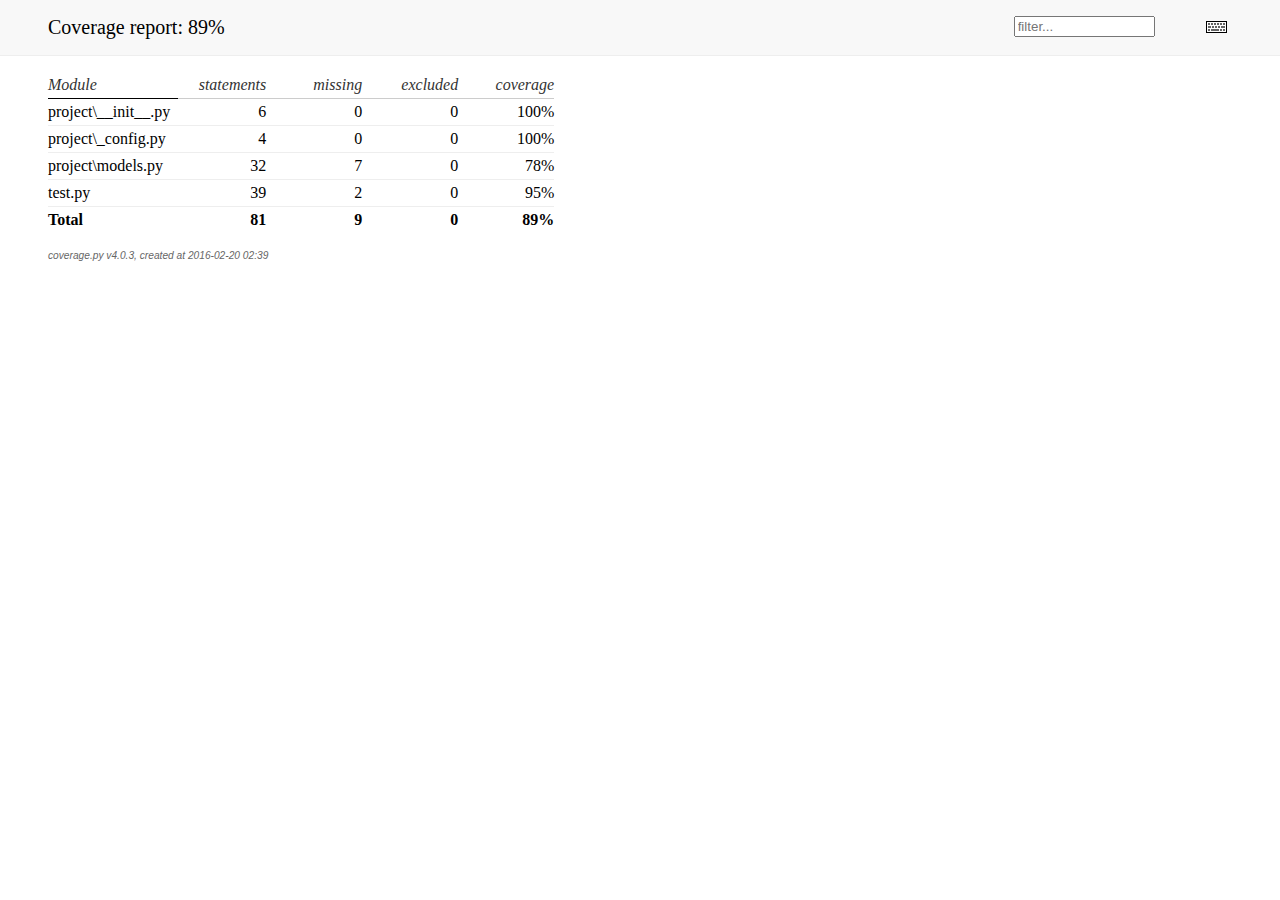
<file: htmlcov/index.html>
<!DOCTYPE html>
<html>
<head>
    <meta http-equiv="Content-Type" content="text/html; charset=utf-8">
    <title>Coverage report</title>
    <link rel="stylesheet" href="style.css" type="text/css">
    
    <script type="text/javascript" src="jquery.min.js"></script>
    <script type="text/javascript" src="jquery.debounce.min.js"></script>
    <script type="text/javascript" src="jquery.tablesorter.min.js"></script>
    <script type="text/javascript" src="jquery.hotkeys.js"></script>
    <script type="text/javascript" src="coverage_html.js"></script>
    <script type="text/javascript">
        jQuery(document).ready(coverage.index_ready);
    </script>
</head>
<body class="indexfile">

<div id="header">
    <div class="content">
        <h1>Coverage report:
            <span class="pc_cov">89%</span>
        </h1>

        <img id="keyboard_icon" src="keybd_closed.png" alt="Show keyboard shortcuts" />

        <form id="filter_container">
            <input id="filter" type="text" value="" placeholder="filter..." />
        </form>
    </div>
</div>

<div class="help_panel">
    <img id="panel_icon" src="keybd_open.png" alt="Hide keyboard shortcuts" />
    <p class="legend">Hot-keys on this page</p>
    <div>
    <p class="keyhelp">
        <span class="key">n</span>
        <span class="key">s</span>
        <span class="key">m</span>
        <span class="key">x</span>
        
        <span class="key">c</span> &nbsp; change column sorting
    </p>
    </div>
</div>

<div id="index">
    <table class="index">
        <thead>
            
            <tr class="tablehead" title="Click to sort">
                <th class="name left headerSortDown shortkey_n">Module</th>
                <th class="shortkey_s">statements</th>
                <th class="shortkey_m">missing</th>
                <th class="shortkey_x">excluded</th>
                
                <th class="right shortkey_c">coverage</th>
            </tr>
        </thead>
        
        <tfoot>
            <tr class="total">
                <td class="name left">Total</td>
                <td>81</td>
                <td>9</td>
                <td>0</td>
                
                <td class="right" data-ratio="72 81">89%</td>
            </tr>
        </tfoot>
        <tbody>
            
            <tr class="file">
                <td class="name left"><a href="project___init___py.html">project\__init__.py</a></td>
                <td>6</td>
                <td>0</td>
                <td>0</td>
                
                <td class="right" data-ratio="6 6">100%</td>
            </tr>
            
            <tr class="file">
                <td class="name left"><a href="project__config_py.html">project\_config.py</a></td>
                <td>4</td>
                <td>0</td>
                <td>0</td>
                
                <td class="right" data-ratio="4 4">100%</td>
            </tr>
            
            <tr class="file">
                <td class="name left"><a href="project_models_py.html">project\models.py</a></td>
                <td>32</td>
                <td>7</td>
                <td>0</td>
                
                <td class="right" data-ratio="25 32">78%</td>
            </tr>
            
            <tr class="file">
                <td class="name left"><a href="test_py.html">test.py</a></td>
                <td>39</td>
                <td>2</td>
                <td>0</td>
                
                <td class="right" data-ratio="37 39">95%</td>
            </tr>
            
        </tbody>
    </table>

    <p id="no_rows">
        No items found using the specified filter.
    </p>
</div>

<div id="footer">
    <div class="content">
        <p>
            <a class="nav" href="https://coverage.readthedocs.org">coverage.py v4.0.3</a>,
            created at 2016-02-20 02:39
        </p>
    </div>
</div>

</body>
</html>
</file>
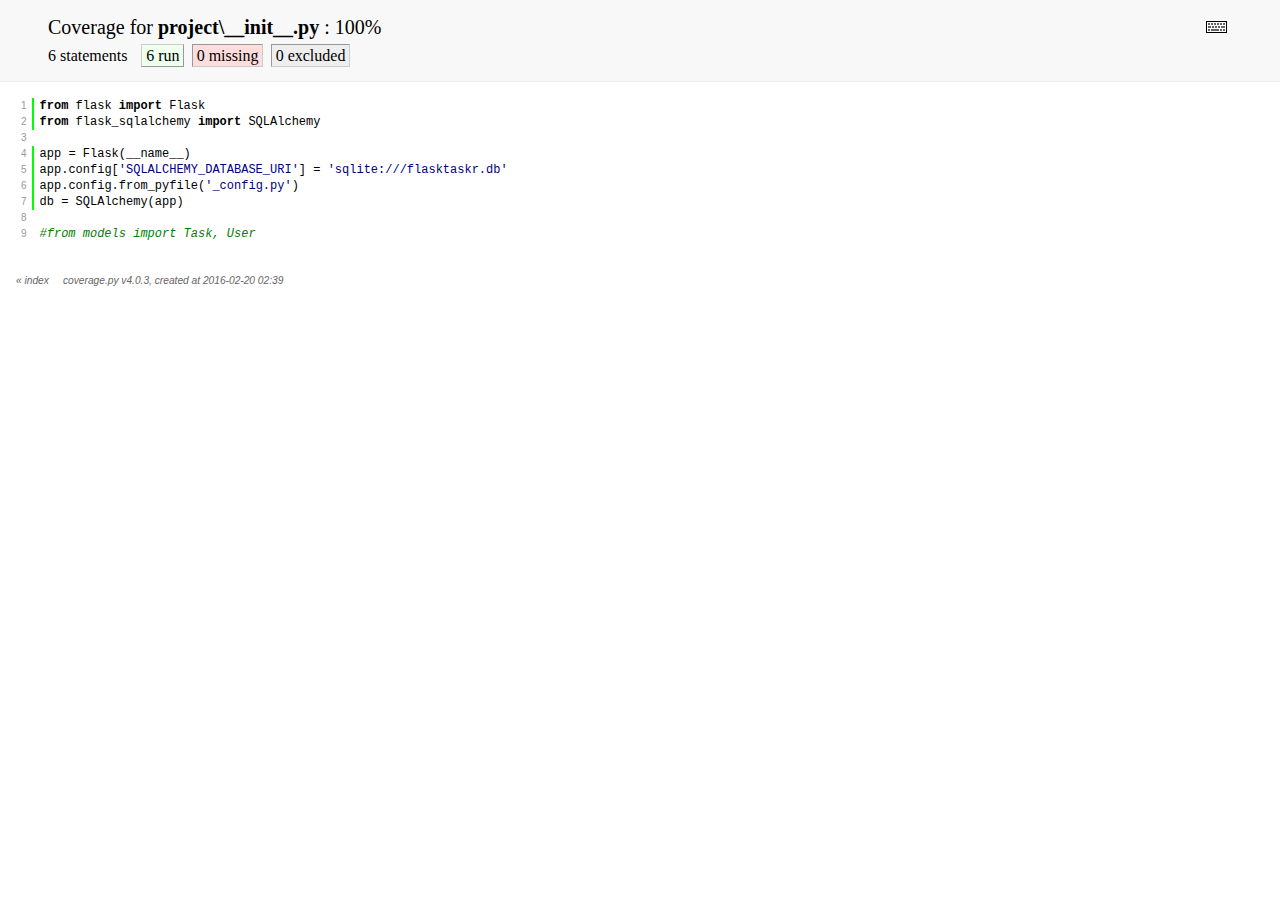
<file: htmlcov/project___init___py.html>
<!DOCTYPE html>
<html>
<head>
    <meta http-equiv="Content-Type" content="text/html; charset=utf-8">
    
    
    <meta http-equiv="X-UA-Compatible" content="IE=emulateIE7" />
    <title>Coverage for project\__init__.py: 100%</title>
    <link rel="stylesheet" href="style.css" type="text/css">
    
    <script type="text/javascript" src="jquery.min.js"></script>
    <script type="text/javascript" src="jquery.hotkeys.js"></script>
    <script type="text/javascript" src="jquery.isonscreen.js"></script>
    <script type="text/javascript" src="coverage_html.js"></script>
    <script type="text/javascript">
        jQuery(document).ready(coverage.pyfile_ready);
    </script>
</head>
<body class="pyfile">

<div id="header">
    <div class="content">
        <h1>Coverage for <b>project\__init__.py</b> :
            <span class="pc_cov">100%</span>
        </h1>

        <img id="keyboard_icon" src="keybd_closed.png" alt="Show keyboard shortcuts" />

        <h2 class="stats">
            6 statements &nbsp;
            <span class="run hide_run shortkey_r button_toggle_run">6 run</span>
            <span class="mis shortkey_m button_toggle_mis">0 missing</span>
            <span class="exc shortkey_x button_toggle_exc">0 excluded</span>

            
        </h2>
    </div>
</div>

<div class="help_panel">
    <img id="panel_icon" src="keybd_open.png" alt="Hide keyboard shortcuts" />
<p class="legend">Hot-keys on this page</p>
    <div>
<p class="keyhelp">
        <span class="key">r</span>
        <span class="key">m</span>
        <span class="key">x</span>
        <span class="key">p</span> &nbsp; toggle line displays
    </p>
<p class="keyhelp">
        <span class="key">j</span>
        <span class="key">k</span> &nbsp; next/prev highlighted chunk
    </p>
<p class="keyhelp">
        <span class="key">0</span> &nbsp; (zero) top of page
    </p>
<p class="keyhelp">
        <span class="key">1</span> &nbsp; (one) first highlighted chunk
    </p>
    </div>
</div>

<div id="source">
    <table>
        <tr>
            <td class="linenos">
<p id="n1" class="stm run hide_run"><a href="#n1">1</a></p>
<p id="n2" class="stm run hide_run"><a href="#n2">2</a></p>
<p id="n3" class="pln"><a href="#n3">3</a></p>
<p id="n4" class="stm run hide_run"><a href="#n4">4</a></p>
<p id="n5" class="stm run hide_run"><a href="#n5">5</a></p>
<p id="n6" class="stm run hide_run"><a href="#n6">6</a></p>
<p id="n7" class="stm run hide_run"><a href="#n7">7</a></p>
<p id="n8" class="pln"><a href="#n8">8</a></p>
<p id="n9" class="pln"><a href="#n9">9</a></p>
                
            </td>
            <td class="text">
<p id="t1" class="stm run hide_run"><span class="key">from</span> <span class="nam">flask</span> <span class="key">import</span> <span class="nam">Flask</span><span class="strut">&nbsp;</span></p>
<p id="t2" class="stm run hide_run"><span class="key">from</span> <span class="nam">flask_sqlalchemy</span> <span class="key">import</span> <span class="nam">SQLAlchemy</span><span class="strut">&nbsp;</span></p>
<p id="t3" class="pln"><span class="strut">&nbsp;</span></p>
<p id="t4" class="stm run hide_run"><span class="nam">app</span> <span class="op">=</span> <span class="nam">Flask</span><span class="op">(</span><span class="nam">__name__</span><span class="op">)</span><span class="strut">&nbsp;</span></p>
<p id="t5" class="stm run hide_run"><span class="nam">app</span><span class="op">.</span><span class="nam">config</span><span class="op">[</span><span class="str">&#39;SQLALCHEMY_DATABASE_URI&#39;</span><span class="op">]</span> <span class="op">=</span> <span class="str">&#39;sqlite:///flasktaskr.db&#39;</span><span class="strut">&nbsp;</span></p>
<p id="t6" class="stm run hide_run"><span class="nam">app</span><span class="op">.</span><span class="nam">config</span><span class="op">.</span><span class="nam">from_pyfile</span><span class="op">(</span><span class="str">&#39;_config.py&#39;</span><span class="op">)</span><span class="strut">&nbsp;</span></p>
<p id="t7" class="stm run hide_run"><span class="nam">db</span> <span class="op">=</span> <span class="nam">SQLAlchemy</span><span class="op">(</span><span class="nam">app</span><span class="op">)</span><span class="strut">&nbsp;</span></p>
<p id="t8" class="pln"><span class="strut">&nbsp;</span></p>
<p id="t9" class="pln"><span class="com">#from models import Task, User</span><span class="strut">&nbsp;</span></p>
                
            </td>
        </tr>
    </table>
</div>

<div id="footer">
    <div class="content">
        <p>
            <a class="nav" href="index.html">&#xab; index</a> &nbsp; &nbsp; <a class="nav" href="https://coverage.readthedocs.org">coverage.py v4.0.3</a>,
            created at 2016-02-20 02:39
        </p>
    </div>
</div>

</body>
</html>
</file>
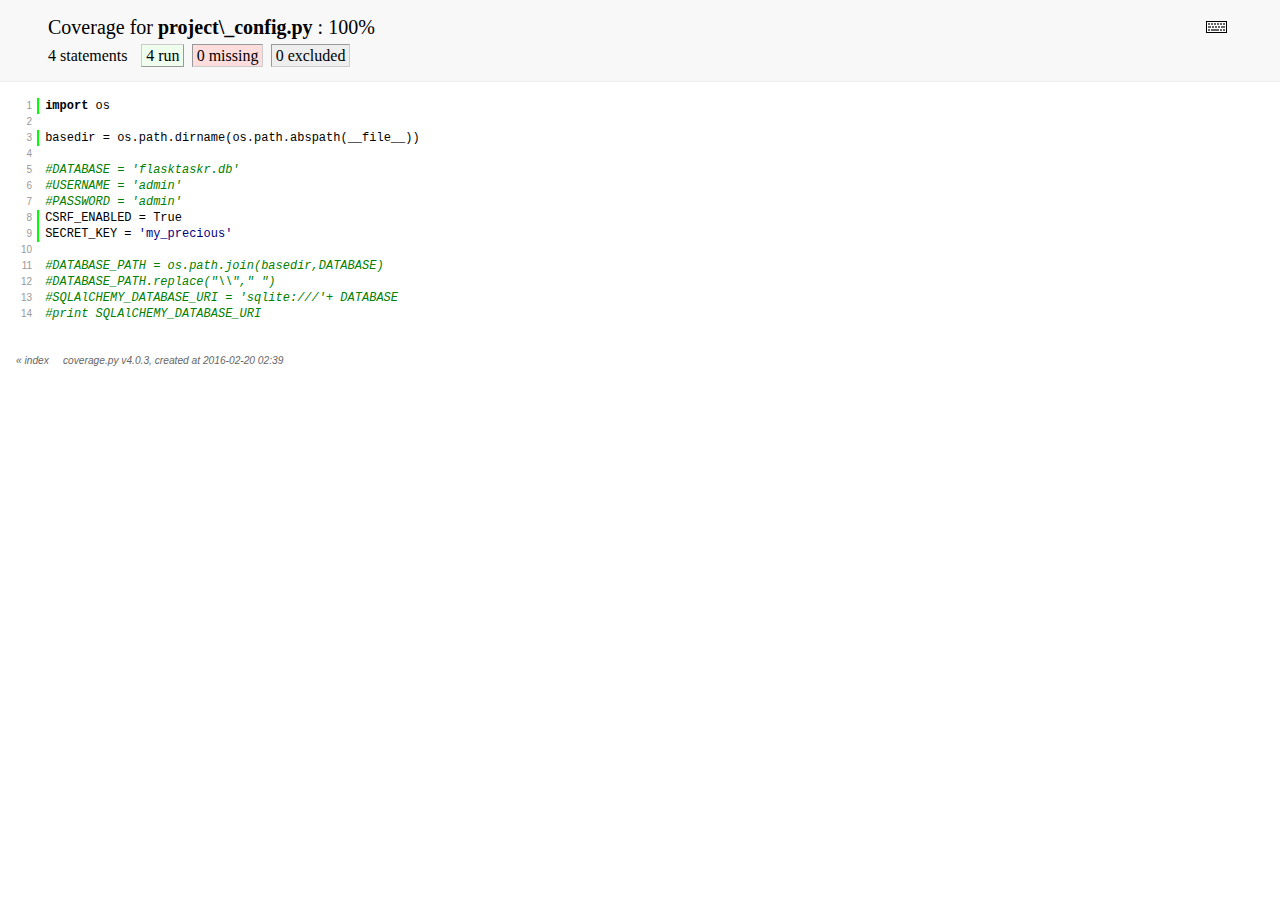
<file: htmlcov/project__config_py.html>
<!DOCTYPE html>
<html>
<head>
    <meta http-equiv="Content-Type" content="text/html; charset=utf-8">
    
    
    <meta http-equiv="X-UA-Compatible" content="IE=emulateIE7" />
    <title>Coverage for project\_config.py: 100%</title>
    <link rel="stylesheet" href="style.css" type="text/css">
    
    <script type="text/javascript" src="jquery.min.js"></script>
    <script type="text/javascript" src="jquery.hotkeys.js"></script>
    <script type="text/javascript" src="jquery.isonscreen.js"></script>
    <script type="text/javascript" src="coverage_html.js"></script>
    <script type="text/javascript">
        jQuery(document).ready(coverage.pyfile_ready);
    </script>
</head>
<body class="pyfile">

<div id="header">
    <div class="content">
        <h1>Coverage for <b>project\_config.py</b> :
            <span class="pc_cov">100%</span>
        </h1>

        <img id="keyboard_icon" src="keybd_closed.png" alt="Show keyboard shortcuts" />

        <h2 class="stats">
            4 statements &nbsp;
            <span class="run hide_run shortkey_r button_toggle_run">4 run</span>
            <span class="mis shortkey_m button_toggle_mis">0 missing</span>
            <span class="exc shortkey_x button_toggle_exc">0 excluded</span>

            
        </h2>
    </div>
</div>

<div class="help_panel">
    <img id="panel_icon" src="keybd_open.png" alt="Hide keyboard shortcuts" />
<p class="legend">Hot-keys on this page</p>
    <div>
<p class="keyhelp">
        <span class="key">r</span>
        <span class="key">m</span>
        <span class="key">x</span>
        <span class="key">p</span> &nbsp; toggle line displays
    </p>
<p class="keyhelp">
        <span class="key">j</span>
        <span class="key">k</span> &nbsp; next/prev highlighted chunk
    </p>
<p class="keyhelp">
        <span class="key">0</span> &nbsp; (zero) top of page
    </p>
<p class="keyhelp">
        <span class="key">1</span> &nbsp; (one) first highlighted chunk
    </p>
    </div>
</div>

<div id="source">
    <table>
        <tr>
            <td class="linenos">
<p id="n1" class="stm run hide_run"><a href="#n1">1</a></p>
<p id="n2" class="pln"><a href="#n2">2</a></p>
<p id="n3" class="stm run hide_run"><a href="#n3">3</a></p>
<p id="n4" class="pln"><a href="#n4">4</a></p>
<p id="n5" class="pln"><a href="#n5">5</a></p>
<p id="n6" class="pln"><a href="#n6">6</a></p>
<p id="n7" class="pln"><a href="#n7">7</a></p>
<p id="n8" class="stm run hide_run"><a href="#n8">8</a></p>
<p id="n9" class="stm run hide_run"><a href="#n9">9</a></p>
<p id="n10" class="pln"><a href="#n10">10</a></p>
<p id="n11" class="pln"><a href="#n11">11</a></p>
<p id="n12" class="pln"><a href="#n12">12</a></p>
<p id="n13" class="pln"><a href="#n13">13</a></p>
<p id="n14" class="pln"><a href="#n14">14</a></p>
                
            </td>
            <td class="text">
<p id="t1" class="stm run hide_run"><span class="key">import</span> <span class="nam">os</span><span class="strut">&nbsp;</span></p>
<p id="t2" class="pln"><span class="strut">&nbsp;</span></p>
<p id="t3" class="stm run hide_run"><span class="nam">basedir</span> <span class="op">=</span> <span class="nam">os</span><span class="op">.</span><span class="nam">path</span><span class="op">.</span><span class="nam">dirname</span><span class="op">(</span><span class="nam">os</span><span class="op">.</span><span class="nam">path</span><span class="op">.</span><span class="nam">abspath</span><span class="op">(</span><span class="nam">__file__</span><span class="op">)</span><span class="op">)</span><span class="strut">&nbsp;</span></p>
<p id="t4" class="pln"><span class="strut">&nbsp;</span></p>
<p id="t5" class="pln"><span class="com">#DATABASE = &#39;flasktaskr.db&#39;</span><span class="strut">&nbsp;</span></p>
<p id="t6" class="pln"><span class="com">#USERNAME = &#39;admin&#39;</span><span class="strut">&nbsp;</span></p>
<p id="t7" class="pln"><span class="com">#PASSWORD = &#39;admin&#39;</span><span class="strut">&nbsp;</span></p>
<p id="t8" class="stm run hide_run"><span class="nam">CSRF_ENABLED</span> <span class="op">=</span> <span class="nam">True</span><span class="strut">&nbsp;</span></p>
<p id="t9" class="stm run hide_run"><span class="nam">SECRET_KEY</span> <span class="op">=</span> <span class="str">&#39;my_precious&#39;</span><span class="strut">&nbsp;</span></p>
<p id="t10" class="pln"><span class="strut">&nbsp;</span></p>
<p id="t11" class="pln"><span class="com">#DATABASE_PATH = os.path.join(basedir,DATABASE)</span><span class="strut">&nbsp;</span></p>
<p id="t12" class="pln"><span class="com">#DATABASE_PATH.replace(&quot;\\&quot;,&quot; &quot;)</span><span class="strut">&nbsp;</span></p>
<p id="t13" class="pln"><span class="com">#SQLAlCHEMY_DATABASE_URI = &#39;sqlite:///&#39;+ DATABASE</span><span class="strut">&nbsp;</span></p>
<p id="t14" class="pln"><span class="com">#print SQLAlCHEMY_DATABASE_URI</span><span class="strut">&nbsp;</span></p>
                
            </td>
        </tr>
    </table>
</div>

<div id="footer">
    <div class="content">
        <p>
            <a class="nav" href="index.html">&#xab; index</a> &nbsp; &nbsp; <a class="nav" href="https://coverage.readthedocs.org">coverage.py v4.0.3</a>,
            created at 2016-02-20 02:39
        </p>
    </div>
</div>

</body>
</html>
</file>
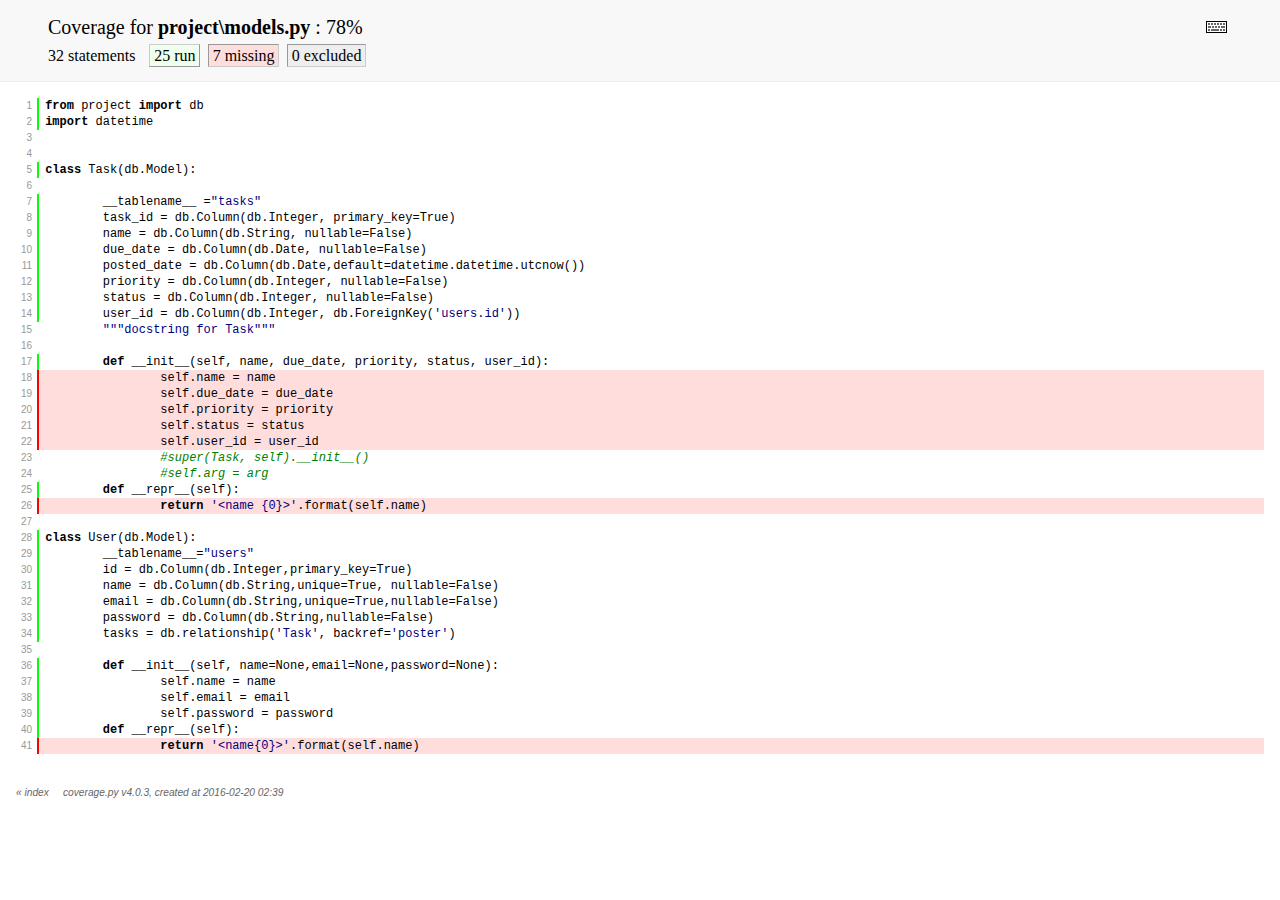
<file: htmlcov/project_models_py.html>
<!DOCTYPE html>
<html>
<head>
    <meta http-equiv="Content-Type" content="text/html; charset=utf-8">
    
    
    <meta http-equiv="X-UA-Compatible" content="IE=emulateIE7" />
    <title>Coverage for project\models.py: 78%</title>
    <link rel="stylesheet" href="style.css" type="text/css">
    
    <script type="text/javascript" src="jquery.min.js"></script>
    <script type="text/javascript" src="jquery.hotkeys.js"></script>
    <script type="text/javascript" src="jquery.isonscreen.js"></script>
    <script type="text/javascript" src="coverage_html.js"></script>
    <script type="text/javascript">
        jQuery(document).ready(coverage.pyfile_ready);
    </script>
</head>
<body class="pyfile">

<div id="header">
    <div class="content">
        <h1>Coverage for <b>project\models.py</b> :
            <span class="pc_cov">78%</span>
        </h1>

        <img id="keyboard_icon" src="keybd_closed.png" alt="Show keyboard shortcuts" />

        <h2 class="stats">
            32 statements &nbsp;
            <span class="run hide_run shortkey_r button_toggle_run">25 run</span>
            <span class="mis shortkey_m button_toggle_mis">7 missing</span>
            <span class="exc shortkey_x button_toggle_exc">0 excluded</span>

            
        </h2>
    </div>
</div>

<div class="help_panel">
    <img id="panel_icon" src="keybd_open.png" alt="Hide keyboard shortcuts" />
<p class="legend">Hot-keys on this page</p>
    <div>
<p class="keyhelp">
        <span class="key">r</span>
        <span class="key">m</span>
        <span class="key">x</span>
        <span class="key">p</span> &nbsp; toggle line displays
    </p>
<p class="keyhelp">
        <span class="key">j</span>
        <span class="key">k</span> &nbsp; next/prev highlighted chunk
    </p>
<p class="keyhelp">
        <span class="key">0</span> &nbsp; (zero) top of page
    </p>
<p class="keyhelp">
        <span class="key">1</span> &nbsp; (one) first highlighted chunk
    </p>
    </div>
</div>

<div id="source">
    <table>
        <tr>
            <td class="linenos">
<p id="n1" class="stm run hide_run"><a href="#n1">1</a></p>
<p id="n2" class="stm run hide_run"><a href="#n2">2</a></p>
<p id="n3" class="pln"><a href="#n3">3</a></p>
<p id="n4" class="pln"><a href="#n4">4</a></p>
<p id="n5" class="stm run hide_run"><a href="#n5">5</a></p>
<p id="n6" class="pln"><a href="#n6">6</a></p>
<p id="n7" class="stm run hide_run"><a href="#n7">7</a></p>
<p id="n8" class="stm run hide_run"><a href="#n8">8</a></p>
<p id="n9" class="stm run hide_run"><a href="#n9">9</a></p>
<p id="n10" class="stm run hide_run"><a href="#n10">10</a></p>
<p id="n11" class="stm run hide_run"><a href="#n11">11</a></p>
<p id="n12" class="stm run hide_run"><a href="#n12">12</a></p>
<p id="n13" class="stm run hide_run"><a href="#n13">13</a></p>
<p id="n14" class="stm run hide_run"><a href="#n14">14</a></p>
<p id="n15" class="pln"><a href="#n15">15</a></p>
<p id="n16" class="pln"><a href="#n16">16</a></p>
<p id="n17" class="stm run hide_run"><a href="#n17">17</a></p>
<p id="n18" class="stm mis"><a href="#n18">18</a></p>
<p id="n19" class="stm mis"><a href="#n19">19</a></p>
<p id="n20" class="stm mis"><a href="#n20">20</a></p>
<p id="n21" class="stm mis"><a href="#n21">21</a></p>
<p id="n22" class="stm mis"><a href="#n22">22</a></p>
<p id="n23" class="pln"><a href="#n23">23</a></p>
<p id="n24" class="pln"><a href="#n24">24</a></p>
<p id="n25" class="stm run hide_run"><a href="#n25">25</a></p>
<p id="n26" class="stm mis"><a href="#n26">26</a></p>
<p id="n27" class="pln"><a href="#n27">27</a></p>
<p id="n28" class="stm run hide_run"><a href="#n28">28</a></p>
<p id="n29" class="stm run hide_run"><a href="#n29">29</a></p>
<p id="n30" class="stm run hide_run"><a href="#n30">30</a></p>
<p id="n31" class="stm run hide_run"><a href="#n31">31</a></p>
<p id="n32" class="stm run hide_run"><a href="#n32">32</a></p>
<p id="n33" class="stm run hide_run"><a href="#n33">33</a></p>
<p id="n34" class="stm run hide_run"><a href="#n34">34</a></p>
<p id="n35" class="pln"><a href="#n35">35</a></p>
<p id="n36" class="stm run hide_run"><a href="#n36">36</a></p>
<p id="n37" class="stm run hide_run"><a href="#n37">37</a></p>
<p id="n38" class="stm run hide_run"><a href="#n38">38</a></p>
<p id="n39" class="stm run hide_run"><a href="#n39">39</a></p>
<p id="n40" class="stm run hide_run"><a href="#n40">40</a></p>
<p id="n41" class="stm mis"><a href="#n41">41</a></p>
                
            </td>
            <td class="text">
<p id="t1" class="stm run hide_run"><span class="key">from</span> <span class="nam">project</span> <span class="key">import</span> <span class="nam">db</span><span class="strut">&nbsp;</span></p>
<p id="t2" class="stm run hide_run"><span class="key">import</span> <span class="nam">datetime</span><span class="strut">&nbsp;</span></p>
<p id="t3" class="pln"><span class="strut">&nbsp;</span></p>
<p id="t4" class="pln"><span class="strut">&nbsp;</span></p>
<p id="t5" class="stm run hide_run"><span class="key">class</span> <span class="nam">Task</span><span class="op">(</span><span class="nam">db</span><span class="op">.</span><span class="nam">Model</span><span class="op">)</span><span class="op">:</span><span class="strut">&nbsp;</span></p>
<p id="t6" class="pln"><span class="strut">&nbsp;</span></p>
<p id="t7" class="stm run hide_run">&nbsp; &nbsp; &nbsp; &nbsp; <span class="nam">__tablename__</span> <span class="op">=</span><span class="str">&quot;tasks&quot;</span><span class="strut">&nbsp;</span></p>
<p id="t8" class="stm run hide_run">&nbsp; &nbsp; &nbsp; &nbsp; <span class="nam">task_id</span> <span class="op">=</span> <span class="nam">db</span><span class="op">.</span><span class="nam">Column</span><span class="op">(</span><span class="nam">db</span><span class="op">.</span><span class="nam">Integer</span><span class="op">,</span> <span class="nam">primary_key</span><span class="op">=</span><span class="nam">True</span><span class="op">)</span><span class="strut">&nbsp;</span></p>
<p id="t9" class="stm run hide_run">&nbsp; &nbsp; &nbsp; &nbsp; <span class="nam">name</span> <span class="op">=</span> <span class="nam">db</span><span class="op">.</span><span class="nam">Column</span><span class="op">(</span><span class="nam">db</span><span class="op">.</span><span class="nam">String</span><span class="op">,</span> <span class="nam">nullable</span><span class="op">=</span><span class="nam">False</span><span class="op">)</span><span class="strut">&nbsp;</span></p>
<p id="t10" class="stm run hide_run">&nbsp; &nbsp; &nbsp; &nbsp; <span class="nam">due_date</span> <span class="op">=</span> <span class="nam">db</span><span class="op">.</span><span class="nam">Column</span><span class="op">(</span><span class="nam">db</span><span class="op">.</span><span class="nam">Date</span><span class="op">,</span> <span class="nam">nullable</span><span class="op">=</span><span class="nam">False</span><span class="op">)</span><span class="strut">&nbsp;</span></p>
<p id="t11" class="stm run hide_run">&nbsp; &nbsp; &nbsp; &nbsp; <span class="nam">posted_date</span> <span class="op">=</span> <span class="nam">db</span><span class="op">.</span><span class="nam">Column</span><span class="op">(</span><span class="nam">db</span><span class="op">.</span><span class="nam">Date</span><span class="op">,</span><span class="nam">default</span><span class="op">=</span><span class="nam">datetime</span><span class="op">.</span><span class="nam">datetime</span><span class="op">.</span><span class="nam">utcnow</span><span class="op">(</span><span class="op">)</span><span class="op">)</span><span class="strut">&nbsp;</span></p>
<p id="t12" class="stm run hide_run">&nbsp; &nbsp; &nbsp; &nbsp; <span class="nam">priority</span> <span class="op">=</span> <span class="nam">db</span><span class="op">.</span><span class="nam">Column</span><span class="op">(</span><span class="nam">db</span><span class="op">.</span><span class="nam">Integer</span><span class="op">,</span> <span class="nam">nullable</span><span class="op">=</span><span class="nam">False</span><span class="op">)</span><span class="strut">&nbsp;</span></p>
<p id="t13" class="stm run hide_run">&nbsp; &nbsp; &nbsp; &nbsp; <span class="nam">status</span> <span class="op">=</span> <span class="nam">db</span><span class="op">.</span><span class="nam">Column</span><span class="op">(</span><span class="nam">db</span><span class="op">.</span><span class="nam">Integer</span><span class="op">,</span> <span class="nam">nullable</span><span class="op">=</span><span class="nam">False</span><span class="op">)</span><span class="strut">&nbsp;</span></p>
<p id="t14" class="stm run hide_run">&nbsp; &nbsp; &nbsp; &nbsp; <span class="nam">user_id</span> <span class="op">=</span> <span class="nam">db</span><span class="op">.</span><span class="nam">Column</span><span class="op">(</span><span class="nam">db</span><span class="op">.</span><span class="nam">Integer</span><span class="op">,</span> <span class="nam">db</span><span class="op">.</span><span class="nam">ForeignKey</span><span class="op">(</span><span class="str">&#39;users.id&#39;</span><span class="op">)</span><span class="op">)</span><span class="strut">&nbsp;</span></p>
<p id="t15" class="pln">&nbsp; &nbsp; &nbsp; &nbsp; <span class="str">&quot;&quot;&quot;docstring for Task&quot;&quot;&quot;</span><span class="strut">&nbsp;</span></p>
<p id="t16" class="pln"><span class="strut">&nbsp;</span></p>
<p id="t17" class="stm run hide_run">&nbsp; &nbsp; &nbsp; &nbsp; <span class="key">def</span> <span class="nam">__init__</span><span class="op">(</span><span class="nam">self</span><span class="op">,</span> <span class="nam">name</span><span class="op">,</span> <span class="nam">due_date</span><span class="op">,</span> <span class="nam">priority</span><span class="op">,</span> <span class="nam">status</span><span class="op">,</span> <span class="nam">user_id</span><span class="op">)</span><span class="op">:</span><span class="strut">&nbsp;</span></p>
<p id="t18" class="stm mis">&nbsp; &nbsp; &nbsp; &nbsp; &nbsp; &nbsp; &nbsp; &nbsp; <span class="nam">self</span><span class="op">.</span><span class="nam">name</span> <span class="op">=</span> <span class="nam">name</span><span class="strut">&nbsp;</span></p>
<p id="t19" class="stm mis">&nbsp; &nbsp; &nbsp; &nbsp; &nbsp; &nbsp; &nbsp; &nbsp; <span class="nam">self</span><span class="op">.</span><span class="nam">due_date</span> <span class="op">=</span> <span class="nam">due_date</span><span class="strut">&nbsp;</span></p>
<p id="t20" class="stm mis">&nbsp; &nbsp; &nbsp; &nbsp; &nbsp; &nbsp; &nbsp; &nbsp; <span class="nam">self</span><span class="op">.</span><span class="nam">priority</span> <span class="op">=</span> <span class="nam">priority</span><span class="strut">&nbsp;</span></p>
<p id="t21" class="stm mis">&nbsp; &nbsp; &nbsp; &nbsp; &nbsp; &nbsp; &nbsp; &nbsp; <span class="nam">self</span><span class="op">.</span><span class="nam">status</span> <span class="op">=</span> <span class="nam">status</span><span class="strut">&nbsp;</span></p>
<p id="t22" class="stm mis">&nbsp; &nbsp; &nbsp; &nbsp; &nbsp; &nbsp; &nbsp; &nbsp; <span class="nam">self</span><span class="op">.</span><span class="nam">user_id</span> <span class="op">=</span> <span class="nam">user_id</span><span class="strut">&nbsp;</span></p>
<p id="t23" class="pln">&nbsp; &nbsp; &nbsp; &nbsp; &nbsp; &nbsp; &nbsp; &nbsp; <span class="com">#super(Task, self).__init__()</span><span class="strut">&nbsp;</span></p>
<p id="t24" class="pln">&nbsp; &nbsp; &nbsp; &nbsp; &nbsp; &nbsp; &nbsp; &nbsp; <span class="com">#self.arg = arg</span><span class="strut">&nbsp;</span></p>
<p id="t25" class="stm run hide_run">&nbsp; &nbsp; &nbsp; &nbsp; <span class="key">def</span> <span class="nam">__repr__</span><span class="op">(</span><span class="nam">self</span><span class="op">)</span><span class="op">:</span><span class="strut">&nbsp;</span></p>
<p id="t26" class="stm mis">&nbsp; &nbsp; &nbsp; &nbsp; &nbsp; &nbsp; &nbsp; &nbsp; <span class="key">return</span> <span class="str">&#39;&lt;name {0}&gt;&#39;</span><span class="op">.</span><span class="nam">format</span><span class="op">(</span><span class="nam">self</span><span class="op">.</span><span class="nam">name</span><span class="op">)</span><span class="strut">&nbsp;</span></p>
<p id="t27" class="pln"><span class="strut">&nbsp;</span></p>
<p id="t28" class="stm run hide_run"><span class="key">class</span> <span class="nam">User</span><span class="op">(</span><span class="nam">db</span><span class="op">.</span><span class="nam">Model</span><span class="op">)</span><span class="op">:</span><span class="strut">&nbsp;</span></p>
<p id="t29" class="stm run hide_run">&nbsp; &nbsp; &nbsp; &nbsp; <span class="nam">__tablename__</span><span class="op">=</span><span class="str">&quot;users&quot;</span><span class="strut">&nbsp;</span></p>
<p id="t30" class="stm run hide_run">&nbsp; &nbsp; &nbsp; &nbsp; <span class="nam">id</span> <span class="op">=</span> <span class="nam">db</span><span class="op">.</span><span class="nam">Column</span><span class="op">(</span><span class="nam">db</span><span class="op">.</span><span class="nam">Integer</span><span class="op">,</span><span class="nam">primary_key</span><span class="op">=</span><span class="nam">True</span><span class="op">)</span><span class="strut">&nbsp;</span></p>
<p id="t31" class="stm run hide_run">&nbsp; &nbsp; &nbsp; &nbsp; <span class="nam">name</span> <span class="op">=</span> <span class="nam">db</span><span class="op">.</span><span class="nam">Column</span><span class="op">(</span><span class="nam">db</span><span class="op">.</span><span class="nam">String</span><span class="op">,</span><span class="nam">unique</span><span class="op">=</span><span class="nam">True</span><span class="op">,</span> <span class="nam">nullable</span><span class="op">=</span><span class="nam">False</span><span class="op">)</span><span class="strut">&nbsp;</span></p>
<p id="t32" class="stm run hide_run">&nbsp; &nbsp; &nbsp; &nbsp; <span class="nam">email</span> <span class="op">=</span> <span class="nam">db</span><span class="op">.</span><span class="nam">Column</span><span class="op">(</span><span class="nam">db</span><span class="op">.</span><span class="nam">String</span><span class="op">,</span><span class="nam">unique</span><span class="op">=</span><span class="nam">True</span><span class="op">,</span><span class="nam">nullable</span><span class="op">=</span><span class="nam">False</span><span class="op">)</span><span class="strut">&nbsp;</span></p>
<p id="t33" class="stm run hide_run">&nbsp; &nbsp; &nbsp; &nbsp; <span class="nam">password</span> <span class="op">=</span> <span class="nam">db</span><span class="op">.</span><span class="nam">Column</span><span class="op">(</span><span class="nam">db</span><span class="op">.</span><span class="nam">String</span><span class="op">,</span><span class="nam">nullable</span><span class="op">=</span><span class="nam">False</span><span class="op">)</span><span class="strut">&nbsp;</span></p>
<p id="t34" class="stm run hide_run">&nbsp; &nbsp; &nbsp; &nbsp; <span class="nam">tasks</span> <span class="op">=</span> <span class="nam">db</span><span class="op">.</span><span class="nam">relationship</span><span class="op">(</span><span class="str">&#39;Task&#39;</span><span class="op">,</span> <span class="nam">backref</span><span class="op">=</span><span class="str">&#39;poster&#39;</span><span class="op">)</span><span class="strut">&nbsp;</span></p>
<p id="t35" class="pln"><span class="strut">&nbsp;</span></p>
<p id="t36" class="stm run hide_run">&nbsp; &nbsp; &nbsp; &nbsp; <span class="key">def</span> <span class="nam">__init__</span><span class="op">(</span><span class="nam">self</span><span class="op">,</span> <span class="nam">name</span><span class="op">=</span><span class="nam">None</span><span class="op">,</span><span class="nam">email</span><span class="op">=</span><span class="nam">None</span><span class="op">,</span><span class="nam">password</span><span class="op">=</span><span class="nam">None</span><span class="op">)</span><span class="op">:</span><span class="strut">&nbsp;</span></p>
<p id="t37" class="stm run hide_run">&nbsp; &nbsp; &nbsp; &nbsp; &nbsp; &nbsp; &nbsp; &nbsp; <span class="nam">self</span><span class="op">.</span><span class="nam">name</span> <span class="op">=</span> <span class="nam">name</span><span class="strut">&nbsp;</span></p>
<p id="t38" class="stm run hide_run">&nbsp; &nbsp; &nbsp; &nbsp; &nbsp; &nbsp; &nbsp; &nbsp; <span class="nam">self</span><span class="op">.</span><span class="nam">email</span> <span class="op">=</span> <span class="nam">email</span><span class="strut">&nbsp;</span></p>
<p id="t39" class="stm run hide_run">&nbsp; &nbsp; &nbsp; &nbsp; &nbsp; &nbsp; &nbsp; &nbsp; <span class="nam">self</span><span class="op">.</span><span class="nam">password</span> <span class="op">=</span> <span class="nam">password</span><span class="strut">&nbsp;</span></p>
<p id="t40" class="stm run hide_run">&nbsp; &nbsp; &nbsp; &nbsp; <span class="key">def</span> <span class="nam">__repr__</span><span class="op">(</span><span class="nam">self</span><span class="op">)</span><span class="op">:</span><span class="strut">&nbsp;</span></p>
<p id="t41" class="stm mis">&nbsp; &nbsp; &nbsp; &nbsp; &nbsp; &nbsp; &nbsp; &nbsp; <span class="key">return</span> <span class="str">&#39;&lt;name{0}&gt;&#39;</span><span class="op">.</span><span class="nam">format</span><span class="op">(</span><span class="nam">self</span><span class="op">.</span><span class="nam">name</span><span class="op">)</span><span class="strut">&nbsp;</span></p>
                
            </td>
        </tr>
    </table>
</div>

<div id="footer">
    <div class="content">
        <p>
            <a class="nav" href="index.html">&#xab; index</a> &nbsp; &nbsp; <a class="nav" href="https://coverage.readthedocs.org">coverage.py v4.0.3</a>,
            created at 2016-02-20 02:39
        </p>
    </div>
</div>

</body>
</html>
</file>
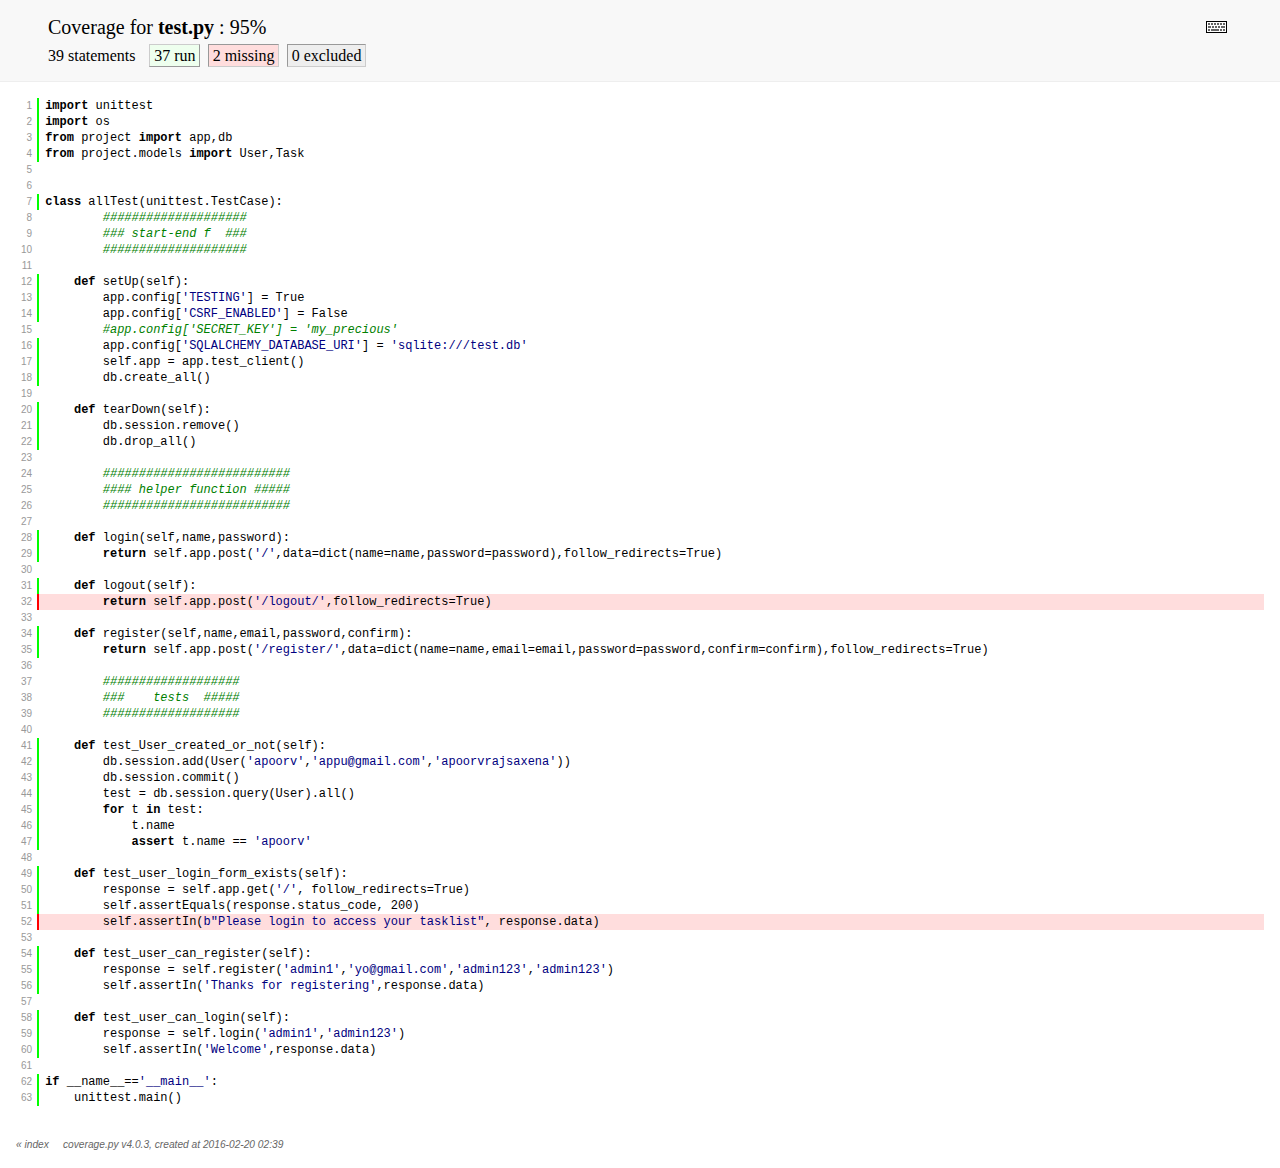
<file: htmlcov/test_py.html>
<!DOCTYPE html>
<html>
<head>
    <meta http-equiv="Content-Type" content="text/html; charset=utf-8">
    
    
    <meta http-equiv="X-UA-Compatible" content="IE=emulateIE7" />
    <title>Coverage for test.py: 95%</title>
    <link rel="stylesheet" href="style.css" type="text/css">
    
    <script type="text/javascript" src="jquery.min.js"></script>
    <script type="text/javascript" src="jquery.hotkeys.js"></script>
    <script type="text/javascript" src="jquery.isonscreen.js"></script>
    <script type="text/javascript" src="coverage_html.js"></script>
    <script type="text/javascript">
        jQuery(document).ready(coverage.pyfile_ready);
    </script>
</head>
<body class="pyfile">

<div id="header">
    <div class="content">
        <h1>Coverage for <b>test.py</b> :
            <span class="pc_cov">95%</span>
        </h1>

        <img id="keyboard_icon" src="keybd_closed.png" alt="Show keyboard shortcuts" />

        <h2 class="stats">
            39 statements &nbsp;
            <span class="run hide_run shortkey_r button_toggle_run">37 run</span>
            <span class="mis shortkey_m button_toggle_mis">2 missing</span>
            <span class="exc shortkey_x button_toggle_exc">0 excluded</span>

            
        </h2>
    </div>
</div>

<div class="help_panel">
    <img id="panel_icon" src="keybd_open.png" alt="Hide keyboard shortcuts" />
<p class="legend">Hot-keys on this page</p>
    <div>
<p class="keyhelp">
        <span class="key">r</span>
        <span class="key">m</span>
        <span class="key">x</span>
        <span class="key">p</span> &nbsp; toggle line displays
    </p>
<p class="keyhelp">
        <span class="key">j</span>
        <span class="key">k</span> &nbsp; next/prev highlighted chunk
    </p>
<p class="keyhelp">
        <span class="key">0</span> &nbsp; (zero) top of page
    </p>
<p class="keyhelp">
        <span class="key">1</span> &nbsp; (one) first highlighted chunk
    </p>
    </div>
</div>

<div id="source">
    <table>
        <tr>
            <td class="linenos">
<p id="n1" class="stm run hide_run"><a href="#n1">1</a></p>
<p id="n2" class="stm run hide_run"><a href="#n2">2</a></p>
<p id="n3" class="stm run hide_run"><a href="#n3">3</a></p>
<p id="n4" class="stm run hide_run"><a href="#n4">4</a></p>
<p id="n5" class="pln"><a href="#n5">5</a></p>
<p id="n6" class="pln"><a href="#n6">6</a></p>
<p id="n7" class="stm run hide_run"><a href="#n7">7</a></p>
<p id="n8" class="pln"><a href="#n8">8</a></p>
<p id="n9" class="pln"><a href="#n9">9</a></p>
<p id="n10" class="pln"><a href="#n10">10</a></p>
<p id="n11" class="pln"><a href="#n11">11</a></p>
<p id="n12" class="stm run hide_run"><a href="#n12">12</a></p>
<p id="n13" class="stm run hide_run"><a href="#n13">13</a></p>
<p id="n14" class="stm run hide_run"><a href="#n14">14</a></p>
<p id="n15" class="pln"><a href="#n15">15</a></p>
<p id="n16" class="stm run hide_run"><a href="#n16">16</a></p>
<p id="n17" class="stm run hide_run"><a href="#n17">17</a></p>
<p id="n18" class="stm run hide_run"><a href="#n18">18</a></p>
<p id="n19" class="pln"><a href="#n19">19</a></p>
<p id="n20" class="stm run hide_run"><a href="#n20">20</a></p>
<p id="n21" class="stm run hide_run"><a href="#n21">21</a></p>
<p id="n22" class="stm run hide_run"><a href="#n22">22</a></p>
<p id="n23" class="pln"><a href="#n23">23</a></p>
<p id="n24" class="pln"><a href="#n24">24</a></p>
<p id="n25" class="pln"><a href="#n25">25</a></p>
<p id="n26" class="pln"><a href="#n26">26</a></p>
<p id="n27" class="pln"><a href="#n27">27</a></p>
<p id="n28" class="stm run hide_run"><a href="#n28">28</a></p>
<p id="n29" class="stm run hide_run"><a href="#n29">29</a></p>
<p id="n30" class="pln"><a href="#n30">30</a></p>
<p id="n31" class="stm run hide_run"><a href="#n31">31</a></p>
<p id="n32" class="stm mis"><a href="#n32">32</a></p>
<p id="n33" class="pln"><a href="#n33">33</a></p>
<p id="n34" class="stm run hide_run"><a href="#n34">34</a></p>
<p id="n35" class="stm run hide_run"><a href="#n35">35</a></p>
<p id="n36" class="pln"><a href="#n36">36</a></p>
<p id="n37" class="pln"><a href="#n37">37</a></p>
<p id="n38" class="pln"><a href="#n38">38</a></p>
<p id="n39" class="pln"><a href="#n39">39</a></p>
<p id="n40" class="pln"><a href="#n40">40</a></p>
<p id="n41" class="stm run hide_run"><a href="#n41">41</a></p>
<p id="n42" class="stm run hide_run"><a href="#n42">42</a></p>
<p id="n43" class="stm run hide_run"><a href="#n43">43</a></p>
<p id="n44" class="stm run hide_run"><a href="#n44">44</a></p>
<p id="n45" class="stm run hide_run"><a href="#n45">45</a></p>
<p id="n46" class="stm run hide_run"><a href="#n46">46</a></p>
<p id="n47" class="stm run hide_run"><a href="#n47">47</a></p>
<p id="n48" class="pln"><a href="#n48">48</a></p>
<p id="n49" class="stm run hide_run"><a href="#n49">49</a></p>
<p id="n50" class="stm run hide_run"><a href="#n50">50</a></p>
<p id="n51" class="stm run hide_run"><a href="#n51">51</a></p>
<p id="n52" class="stm mis"><a href="#n52">52</a></p>
<p id="n53" class="pln"><a href="#n53">53</a></p>
<p id="n54" class="stm run hide_run"><a href="#n54">54</a></p>
<p id="n55" class="stm run hide_run"><a href="#n55">55</a></p>
<p id="n56" class="stm run hide_run"><a href="#n56">56</a></p>
<p id="n57" class="pln"><a href="#n57">57</a></p>
<p id="n58" class="stm run hide_run"><a href="#n58">58</a></p>
<p id="n59" class="stm run hide_run"><a href="#n59">59</a></p>
<p id="n60" class="stm run hide_run"><a href="#n60">60</a></p>
<p id="n61" class="pln"><a href="#n61">61</a></p>
<p id="n62" class="stm run hide_run"><a href="#n62">62</a></p>
<p id="n63" class="stm run hide_run"><a href="#n63">63</a></p>
                
            </td>
            <td class="text">
<p id="t1" class="stm run hide_run"><span class="key">import</span> <span class="nam">unittest</span><span class="strut">&nbsp;</span></p>
<p id="t2" class="stm run hide_run"><span class="key">import</span> <span class="nam">os</span><span class="strut">&nbsp;</span></p>
<p id="t3" class="stm run hide_run"><span class="key">from</span> <span class="nam">project</span> <span class="key">import</span> <span class="nam">app</span><span class="op">,</span><span class="nam">db</span><span class="strut">&nbsp;</span></p>
<p id="t4" class="stm run hide_run"><span class="key">from</span> <span class="nam">project</span><span class="op">.</span><span class="nam">models</span> <span class="key">import</span> <span class="nam">User</span><span class="op">,</span><span class="nam">Task</span><span class="strut">&nbsp;</span></p>
<p id="t5" class="pln"><span class="strut">&nbsp;</span></p>
<p id="t6" class="pln"><span class="strut">&nbsp;</span></p>
<p id="t7" class="stm run hide_run"><span class="key">class</span> <span class="nam">allTest</span><span class="op">(</span><span class="nam">unittest</span><span class="op">.</span><span class="nam">TestCase</span><span class="op">)</span><span class="op">:</span><span class="strut">&nbsp;</span></p>
<p id="t8" class="pln">&nbsp; &nbsp; &nbsp; &nbsp; <span class="com">####################</span><span class="strut">&nbsp;</span></p>
<p id="t9" class="pln">&nbsp; &nbsp; &nbsp; &nbsp; <span class="com">### start-end f&nbsp; ###</span><span class="strut">&nbsp;</span></p>
<p id="t10" class="pln">&nbsp; &nbsp; &nbsp; &nbsp; <span class="com">####################</span><span class="strut">&nbsp;</span></p>
<p id="t11" class="pln"><span class="strut">&nbsp;</span></p>
<p id="t12" class="stm run hide_run">&nbsp; &nbsp; <span class="key">def</span> <span class="nam">setUp</span><span class="op">(</span><span class="nam">self</span><span class="op">)</span><span class="op">:</span><span class="strut">&nbsp;</span></p>
<p id="t13" class="stm run hide_run">&nbsp; &nbsp; &nbsp; &nbsp; <span class="nam">app</span><span class="op">.</span><span class="nam">config</span><span class="op">[</span><span class="str">&#39;TESTING&#39;</span><span class="op">]</span> <span class="op">=</span> <span class="nam">True</span><span class="strut">&nbsp;</span></p>
<p id="t14" class="stm run hide_run">&nbsp; &nbsp; &nbsp; &nbsp; <span class="nam">app</span><span class="op">.</span><span class="nam">config</span><span class="op">[</span><span class="str">&#39;CSRF_ENABLED&#39;</span><span class="op">]</span> <span class="op">=</span> <span class="nam">False</span><span class="strut">&nbsp;</span></p>
<p id="t15" class="pln">&nbsp; &nbsp; &nbsp; &nbsp; <span class="com">#app.config[&#39;SECRET_KEY&#39;] = &#39;my_precious&#39;</span><span class="strut">&nbsp;</span></p>
<p id="t16" class="stm run hide_run">&nbsp; &nbsp; &nbsp; &nbsp; <span class="nam">app</span><span class="op">.</span><span class="nam">config</span><span class="op">[</span><span class="str">&#39;SQLALCHEMY_DATABASE_URI&#39;</span><span class="op">]</span> <span class="op">=</span> <span class="str">&#39;sqlite:///test.db&#39;</span><span class="strut">&nbsp;</span></p>
<p id="t17" class="stm run hide_run">&nbsp; &nbsp; &nbsp; &nbsp; <span class="nam">self</span><span class="op">.</span><span class="nam">app</span> <span class="op">=</span> <span class="nam">app</span><span class="op">.</span><span class="nam">test_client</span><span class="op">(</span><span class="op">)</span><span class="strut">&nbsp;</span></p>
<p id="t18" class="stm run hide_run">&nbsp; &nbsp; &nbsp; &nbsp; <span class="nam">db</span><span class="op">.</span><span class="nam">create_all</span><span class="op">(</span><span class="op">)</span><span class="strut">&nbsp;</span></p>
<p id="t19" class="pln"><span class="strut">&nbsp;</span></p>
<p id="t20" class="stm run hide_run">&nbsp; &nbsp; <span class="key">def</span> <span class="nam">tearDown</span><span class="op">(</span><span class="nam">self</span><span class="op">)</span><span class="op">:</span><span class="strut">&nbsp;</span></p>
<p id="t21" class="stm run hide_run">&nbsp; &nbsp; &nbsp; &nbsp; <span class="nam">db</span><span class="op">.</span><span class="nam">session</span><span class="op">.</span><span class="nam">remove</span><span class="op">(</span><span class="op">)</span><span class="strut">&nbsp;</span></p>
<p id="t22" class="stm run hide_run">&nbsp; &nbsp; &nbsp; &nbsp; <span class="nam">db</span><span class="op">.</span><span class="nam">drop_all</span><span class="op">(</span><span class="op">)</span><span class="strut">&nbsp;</span></p>
<p id="t23" class="pln"><span class="strut">&nbsp;</span></p>
<p id="t24" class="pln">&nbsp; &nbsp; &nbsp; &nbsp; <span class="com">##########################</span><span class="strut">&nbsp;</span></p>
<p id="t25" class="pln">&nbsp; &nbsp; &nbsp; &nbsp; <span class="com">#### helper function #####</span><span class="strut">&nbsp;</span></p>
<p id="t26" class="pln">&nbsp; &nbsp; &nbsp; &nbsp; <span class="com">##########################</span><span class="strut">&nbsp;</span></p>
<p id="t27" class="pln"><span class="strut">&nbsp;</span></p>
<p id="t28" class="stm run hide_run">&nbsp; &nbsp; <span class="key">def</span> <span class="nam">login</span><span class="op">(</span><span class="nam">self</span><span class="op">,</span><span class="nam">name</span><span class="op">,</span><span class="nam">password</span><span class="op">)</span><span class="op">:</span><span class="strut">&nbsp;</span></p>
<p id="t29" class="stm run hide_run">&nbsp; &nbsp; &nbsp; &nbsp; <span class="key">return</span> <span class="nam">self</span><span class="op">.</span><span class="nam">app</span><span class="op">.</span><span class="nam">post</span><span class="op">(</span><span class="str">&#39;/&#39;</span><span class="op">,</span><span class="nam">data</span><span class="op">=</span><span class="nam">dict</span><span class="op">(</span><span class="nam">name</span><span class="op">=</span><span class="nam">name</span><span class="op">,</span><span class="nam">password</span><span class="op">=</span><span class="nam">password</span><span class="op">)</span><span class="op">,</span><span class="nam">follow_redirects</span><span class="op">=</span><span class="nam">True</span><span class="op">)</span><span class="strut">&nbsp;</span></p>
<p id="t30" class="pln"><span class="strut">&nbsp;</span></p>
<p id="t31" class="stm run hide_run">&nbsp; &nbsp; <span class="key">def</span> <span class="nam">logout</span><span class="op">(</span><span class="nam">self</span><span class="op">)</span><span class="op">:</span><span class="strut">&nbsp;</span></p>
<p id="t32" class="stm mis">&nbsp; &nbsp; &nbsp; &nbsp; <span class="key">return</span> <span class="nam">self</span><span class="op">.</span><span class="nam">app</span><span class="op">.</span><span class="nam">post</span><span class="op">(</span><span class="str">&#39;/logout/&#39;</span><span class="op">,</span><span class="nam">follow_redirects</span><span class="op">=</span><span class="nam">True</span><span class="op">)</span><span class="strut">&nbsp;</span></p>
<p id="t33" class="pln"><span class="strut">&nbsp;</span></p>
<p id="t34" class="stm run hide_run">&nbsp; &nbsp; <span class="key">def</span> <span class="nam">register</span><span class="op">(</span><span class="nam">self</span><span class="op">,</span><span class="nam">name</span><span class="op">,</span><span class="nam">email</span><span class="op">,</span><span class="nam">password</span><span class="op">,</span><span class="nam">confirm</span><span class="op">)</span><span class="op">:</span><span class="strut">&nbsp;</span></p>
<p id="t35" class="stm run hide_run">&nbsp; &nbsp; &nbsp; &nbsp; <span class="key">return</span> <span class="nam">self</span><span class="op">.</span><span class="nam">app</span><span class="op">.</span><span class="nam">post</span><span class="op">(</span><span class="str">&#39;/register/&#39;</span><span class="op">,</span><span class="nam">data</span><span class="op">=</span><span class="nam">dict</span><span class="op">(</span><span class="nam">name</span><span class="op">=</span><span class="nam">name</span><span class="op">,</span><span class="nam">email</span><span class="op">=</span><span class="nam">email</span><span class="op">,</span><span class="nam">password</span><span class="op">=</span><span class="nam">password</span><span class="op">,</span><span class="nam">confirm</span><span class="op">=</span><span class="nam">confirm</span><span class="op">)</span><span class="op">,</span><span class="nam">follow_redirects</span><span class="op">=</span><span class="nam">True</span><span class="op">)</span><span class="strut">&nbsp;</span></p>
<p id="t36" class="pln"><span class="strut">&nbsp;</span></p>
<p id="t37" class="pln">&nbsp; &nbsp; &nbsp; &nbsp; <span class="com">###################</span><span class="strut">&nbsp;</span></p>
<p id="t38" class="pln">&nbsp; &nbsp; &nbsp; &nbsp; <span class="com">###&nbsp; &nbsp; tests&nbsp; #####</span><span class="strut">&nbsp;</span></p>
<p id="t39" class="pln">&nbsp; &nbsp; &nbsp; &nbsp; <span class="com">###################</span><span class="strut">&nbsp;</span></p>
<p id="t40" class="pln"><span class="strut">&nbsp;</span></p>
<p id="t41" class="stm run hide_run">&nbsp; &nbsp; <span class="key">def</span> <span class="nam">test_User_created_or_not</span><span class="op">(</span><span class="nam">self</span><span class="op">)</span><span class="op">:</span><span class="strut">&nbsp;</span></p>
<p id="t42" class="stm run hide_run">&nbsp; &nbsp; &nbsp; &nbsp; <span class="nam">db</span><span class="op">.</span><span class="nam">session</span><span class="op">.</span><span class="nam">add</span><span class="op">(</span><span class="nam">User</span><span class="op">(</span><span class="str">&#39;apoorv&#39;</span><span class="op">,</span><span class="str">&#39;appu@gmail.com&#39;</span><span class="op">,</span><span class="str">&#39;apoorvrajsaxena&#39;</span><span class="op">)</span><span class="op">)</span><span class="strut">&nbsp;</span></p>
<p id="t43" class="stm run hide_run">&nbsp; &nbsp; &nbsp; &nbsp; <span class="nam">db</span><span class="op">.</span><span class="nam">session</span><span class="op">.</span><span class="nam">commit</span><span class="op">(</span><span class="op">)</span><span class="strut">&nbsp;</span></p>
<p id="t44" class="stm run hide_run">&nbsp; &nbsp; &nbsp; &nbsp; <span class="nam">test</span> <span class="op">=</span> <span class="nam">db</span><span class="op">.</span><span class="nam">session</span><span class="op">.</span><span class="nam">query</span><span class="op">(</span><span class="nam">User</span><span class="op">)</span><span class="op">.</span><span class="nam">all</span><span class="op">(</span><span class="op">)</span><span class="strut">&nbsp;</span></p>
<p id="t45" class="stm run hide_run">&nbsp; &nbsp; &nbsp; &nbsp; <span class="key">for</span> <span class="nam">t</span> <span class="key">in</span> <span class="nam">test</span><span class="op">:</span><span class="strut">&nbsp;</span></p>
<p id="t46" class="stm run hide_run">&nbsp; &nbsp; &nbsp; &nbsp; &nbsp; &nbsp; <span class="nam">t</span><span class="op">.</span><span class="nam">name</span><span class="strut">&nbsp;</span></p>
<p id="t47" class="stm run hide_run">&nbsp; &nbsp; &nbsp; &nbsp; &nbsp; &nbsp; <span class="key">assert</span> <span class="nam">t</span><span class="op">.</span><span class="nam">name</span> <span class="op">==</span> <span class="str">&#39;apoorv&#39;</span><span class="strut">&nbsp;</span></p>
<p id="t48" class="pln"><span class="strut">&nbsp;</span></p>
<p id="t49" class="stm run hide_run">&nbsp; &nbsp; <span class="key">def</span> <span class="nam">test_user_login_form_exists</span><span class="op">(</span><span class="nam">self</span><span class="op">)</span><span class="op">:</span><span class="strut">&nbsp;</span></p>
<p id="t50" class="stm run hide_run">&nbsp; &nbsp; &nbsp; &nbsp; <span class="nam">response</span> <span class="op">=</span> <span class="nam">self</span><span class="op">.</span><span class="nam">app</span><span class="op">.</span><span class="nam">get</span><span class="op">(</span><span class="str">&#39;/&#39;</span><span class="op">,</span> <span class="nam">follow_redirects</span><span class="op">=</span><span class="nam">True</span><span class="op">)</span><span class="strut">&nbsp;</span></p>
<p id="t51" class="stm run hide_run">&nbsp; &nbsp; &nbsp; &nbsp; <span class="nam">self</span><span class="op">.</span><span class="nam">assertEquals</span><span class="op">(</span><span class="nam">response</span><span class="op">.</span><span class="nam">status_code</span><span class="op">,</span> <span class="num">200</span><span class="op">)</span><span class="strut">&nbsp;</span></p>
<p id="t52" class="stm mis">&nbsp; &nbsp; &nbsp; &nbsp; <span class="nam">self</span><span class="op">.</span><span class="nam">assertIn</span><span class="op">(</span><span class="str">b&quot;Please login to access your tasklist&quot;</span><span class="op">,</span> <span class="nam">response</span><span class="op">.</span><span class="nam">data</span><span class="op">)</span><span class="strut">&nbsp;</span></p>
<p id="t53" class="pln"><span class="strut">&nbsp;</span></p>
<p id="t54" class="stm run hide_run">&nbsp; &nbsp; <span class="key">def</span> <span class="nam">test_user_can_register</span><span class="op">(</span><span class="nam">self</span><span class="op">)</span><span class="op">:</span><span class="strut">&nbsp;</span></p>
<p id="t55" class="stm run hide_run">&nbsp; &nbsp; &nbsp; &nbsp; <span class="nam">response</span> <span class="op">=</span> <span class="nam">self</span><span class="op">.</span><span class="nam">register</span><span class="op">(</span><span class="str">&#39;admin1&#39;</span><span class="op">,</span><span class="str">&#39;yo@gmail.com&#39;</span><span class="op">,</span><span class="str">&#39;admin123&#39;</span><span class="op">,</span><span class="str">&#39;admin123&#39;</span><span class="op">)</span><span class="strut">&nbsp;</span></p>
<p id="t56" class="stm run hide_run">&nbsp; &nbsp; &nbsp; &nbsp; <span class="nam">self</span><span class="op">.</span><span class="nam">assertIn</span><span class="op">(</span><span class="str">&#39;Thanks for registering&#39;</span><span class="op">,</span><span class="nam">response</span><span class="op">.</span><span class="nam">data</span><span class="op">)</span><span class="strut">&nbsp;</span></p>
<p id="t57" class="pln"><span class="strut">&nbsp;</span></p>
<p id="t58" class="stm run hide_run">&nbsp; &nbsp; <span class="key">def</span> <span class="nam">test_user_can_login</span><span class="op">(</span><span class="nam">self</span><span class="op">)</span><span class="op">:</span><span class="strut">&nbsp;</span></p>
<p id="t59" class="stm run hide_run">&nbsp; &nbsp; &nbsp; &nbsp; <span class="nam">response</span> <span class="op">=</span> <span class="nam">self</span><span class="op">.</span><span class="nam">login</span><span class="op">(</span><span class="str">&#39;admin1&#39;</span><span class="op">,</span><span class="str">&#39;admin123&#39;</span><span class="op">)</span><span class="strut">&nbsp;</span></p>
<p id="t60" class="stm run hide_run">&nbsp; &nbsp; &nbsp; &nbsp; <span class="nam">self</span><span class="op">.</span><span class="nam">assertIn</span><span class="op">(</span><span class="str">&#39;Welcome&#39;</span><span class="op">,</span><span class="nam">response</span><span class="op">.</span><span class="nam">data</span><span class="op">)</span><span class="strut">&nbsp;</span></p>
<p id="t61" class="pln"><span class="strut">&nbsp;</span></p>
<p id="t62" class="stm run hide_run"><span class="key">if</span> <span class="nam">__name__</span><span class="op">==</span><span class="str">&#39;__main__&#39;</span><span class="op">:</span><span class="strut">&nbsp;</span></p>
<p id="t63" class="stm run hide_run">&nbsp; &nbsp; <span class="nam">unittest</span><span class="op">.</span><span class="nam">main</span><span class="op">(</span><span class="op">)</span><span class="strut">&nbsp;</span></p>
                
            </td>
        </tr>
    </table>
</div>

<div id="footer">
    <div class="content">
        <p>
            <a class="nav" href="index.html">&#xab; index</a> &nbsp; &nbsp; <a class="nav" href="https://coverage.readthedocs.org">coverage.py v4.0.3</a>,
            created at 2016-02-20 02:39
        </p>
    </div>
</div>

</body>
</html>
</file>
<file: htmlcov/style.css>
/* Licensed under the Apache License: http://www.apache.org/licenses/LICENSE-2.0 */
/* For details: https://bitbucket.org/ned/coveragepy/src/default/NOTICE.txt */

/* CSS styles for coverage.py. */
/* Page-wide styles */
html, body, h1, h2, h3, p, table, td, th {
    margin: 0;
    padding: 0;
    border: 0;
    outline: 0;
    font-weight: inherit;
    font-style: inherit;
    font-size: 100%;
    font-family: inherit;
    vertical-align: baseline;
    }

/* Set baseline grid to 16 pt. */
body {
    font-family: georgia, serif;
    font-size: 1em;
    }

html>body {
    font-size: 16px;
    }

/* Set base font size to 12/16 */
p {
    font-size: .75em;           /* 12/16 */
    line-height: 1.33333333em;  /* 16/12 */
    }

table {
    border-collapse: collapse;
    }
td {
    vertical-align: top;
}
table tr.hidden {
    display: none !important;
    }

p#no_rows {
    display: none;
    font-size: 1.2em;
    }

a.nav {
    text-decoration: none;
    color: inherit;
    }
a.nav:hover {
    text-decoration: underline;
    color: inherit;
    }

/* Page structure */
#header {
    background: #f8f8f8;
    width: 100%;
    border-bottom: 1px solid #eee;
    }

#source {
    padding: 1em;
    font-family: "courier new", monospace;
    }

.indexfile #footer {
    margin: 1em 3em;
    }

.pyfile #footer {
    margin: 1em 1em;
    }

#footer .content {
    padding: 0;
    font-size: 85%;
    font-family: verdana, sans-serif;
    color: #666666;
    font-style: italic;
    }

#index {
    margin: 1em 0 0 3em;
    }

/* Header styles */
#header .content {
    padding: 1em 3em;
    }

h1 {
    font-size: 1.25em;
    display: inline-block;
}

#filter_container {
    display: inline-block;
    float: right;
    margin: 0 2em 0 0;
}
#filter_container input {
    width: 10em;
}

h2.stats {
    margin-top: .5em;
    font-size: 1em;
}
.stats span {
    border: 1px solid;
    padding: .1em .25em;
    margin: 0 .1em;
    cursor: pointer;
    border-color: #999 #ccc #ccc #999;
}
.stats span.hide_run, .stats span.hide_exc,
.stats span.hide_mis, .stats span.hide_par,
.stats span.par.hide_run.hide_par {
    border-color: #ccc #999 #999 #ccc;
}
.stats span.par.hide_run {
    border-color: #999 #ccc #ccc #999;
}

.stats span.run {
    background: #ddffdd;
}
.stats span.exc {
    background: #eeeeee;
}
.stats span.mis {
    background: #ffdddd;
}
.stats span.hide_run {
    background: #eeffee;
}
.stats span.hide_exc {
    background: #f5f5f5;
}
.stats span.hide_mis {
    background: #ffeeee;
}
.stats span.par {
    background: #ffffaa;
}
.stats span.hide_par {
    background: #ffffcc;
}

/* Help panel */
#keyboard_icon {
    float: right;
    margin: 5px;
    cursor: pointer;
}

.help_panel {
    position: absolute;
    background: #ffc;
    padding: .5em;
    border: 1px solid #883;
    display: none;
}

.indexfile .help_panel {
    width: 20em; height: 4em;
}

.pyfile .help_panel {
    width: 16em; height: 8em;
}

.help_panel .legend {
    font-style: italic;
    margin-bottom: 1em;
}

#panel_icon {
    float: right;
    cursor: pointer;
}

.keyhelp {
    margin: .75em;
}

.keyhelp .key {
    border: 1px solid black;
    border-color: #888 #333 #333 #888;
    padding: .1em .35em;
    font-family: monospace;
    font-weight: bold;
    background: #eee;
}

/* Source file styles */
.linenos p {
    text-align: right;
    margin: 0;
    padding: 0 .5em;
    color: #999999;
    font-family: verdana, sans-serif;
    font-size: .625em;   /* 10/16 */
    line-height: 1.6em;  /* 16/10 */
    }
.linenos p.highlight {
    background: #ffdd00;
    }
.linenos p a {
    text-decoration: none;
    color: #999999;
    }
.linenos p a:hover {
    text-decoration: underline;
    color: #999999;
    }

td.text {
    width: 100%;
    }
.text p {
    margin: 0;
    padding: 0 0 0 .5em;
    border-left: 2px solid #ffffff;
    white-space: nowrap;
    }

.text p.mis {
    background: #ffdddd;
    border-left: 2px solid #ff0000;
    }
.text p.run, .text p.run.hide_par {
    background: #ddffdd;
    border-left: 2px solid #00ff00;
    }
.text p.exc {
    background: #eeeeee;
    border-left: 2px solid #808080;
    }
.text p.par, .text p.par.hide_run {
    background: #ffffaa;
    border-left: 2px solid #eeee99;
    }
.text p.hide_run, .text p.hide_exc, .text p.hide_mis, .text p.hide_par,
.text p.hide_run.hide_par {
    background: inherit;
    }

.text span.annotate {
    font-family: georgia;
    color: #666;
    float: right;
    padding-right: .5em;
    }
.text p.hide_par span.annotate {
    display: none;
    }

/* Syntax coloring */
.text .com {
    color: green;
    font-style: italic;
    line-height: 1px;
    }
.text .key {
    font-weight: bold;
    line-height: 1px;
    }
.text .str {
    color: #000080;
    }

/* index styles */
#index td, #index th {
    text-align: right;
    width: 5em;
    padding: .25em .5em;
    border-bottom: 1px solid #eee;
    }
#index th {
    font-style: italic;
    color: #333;
    border-bottom: 1px solid #ccc;
    cursor: pointer;
    }
#index th:hover {
    background: #eee;
    border-bottom: 1px solid #999;
    }
#index td.left, #index th.left {
    padding-left: 0;
    }
#index td.right, #index th.right {
    padding-right: 0;
    }
#index th.headerSortDown, #index th.headerSortUp {
    border-bottom: 1px solid #000;
    }
#index td.name, #index th.name {
    text-align: left;
    width: auto;
    }
#index td.name a {
    text-decoration: none;
    color: #000;
    }
#index td.name a:hover {
    text-decoration: underline;
    color: #000;
    }
#index tr.total,
#index tr.total_dynamic {
    }
#index tr.total td,
#index tr.total_dynamic td {
    font-weight: bold;
    border-top: 1px solid #ccc;
    border-bottom: none;
    }
#index tr.file:hover {
    background: #eeeeee;
    }
</file>
